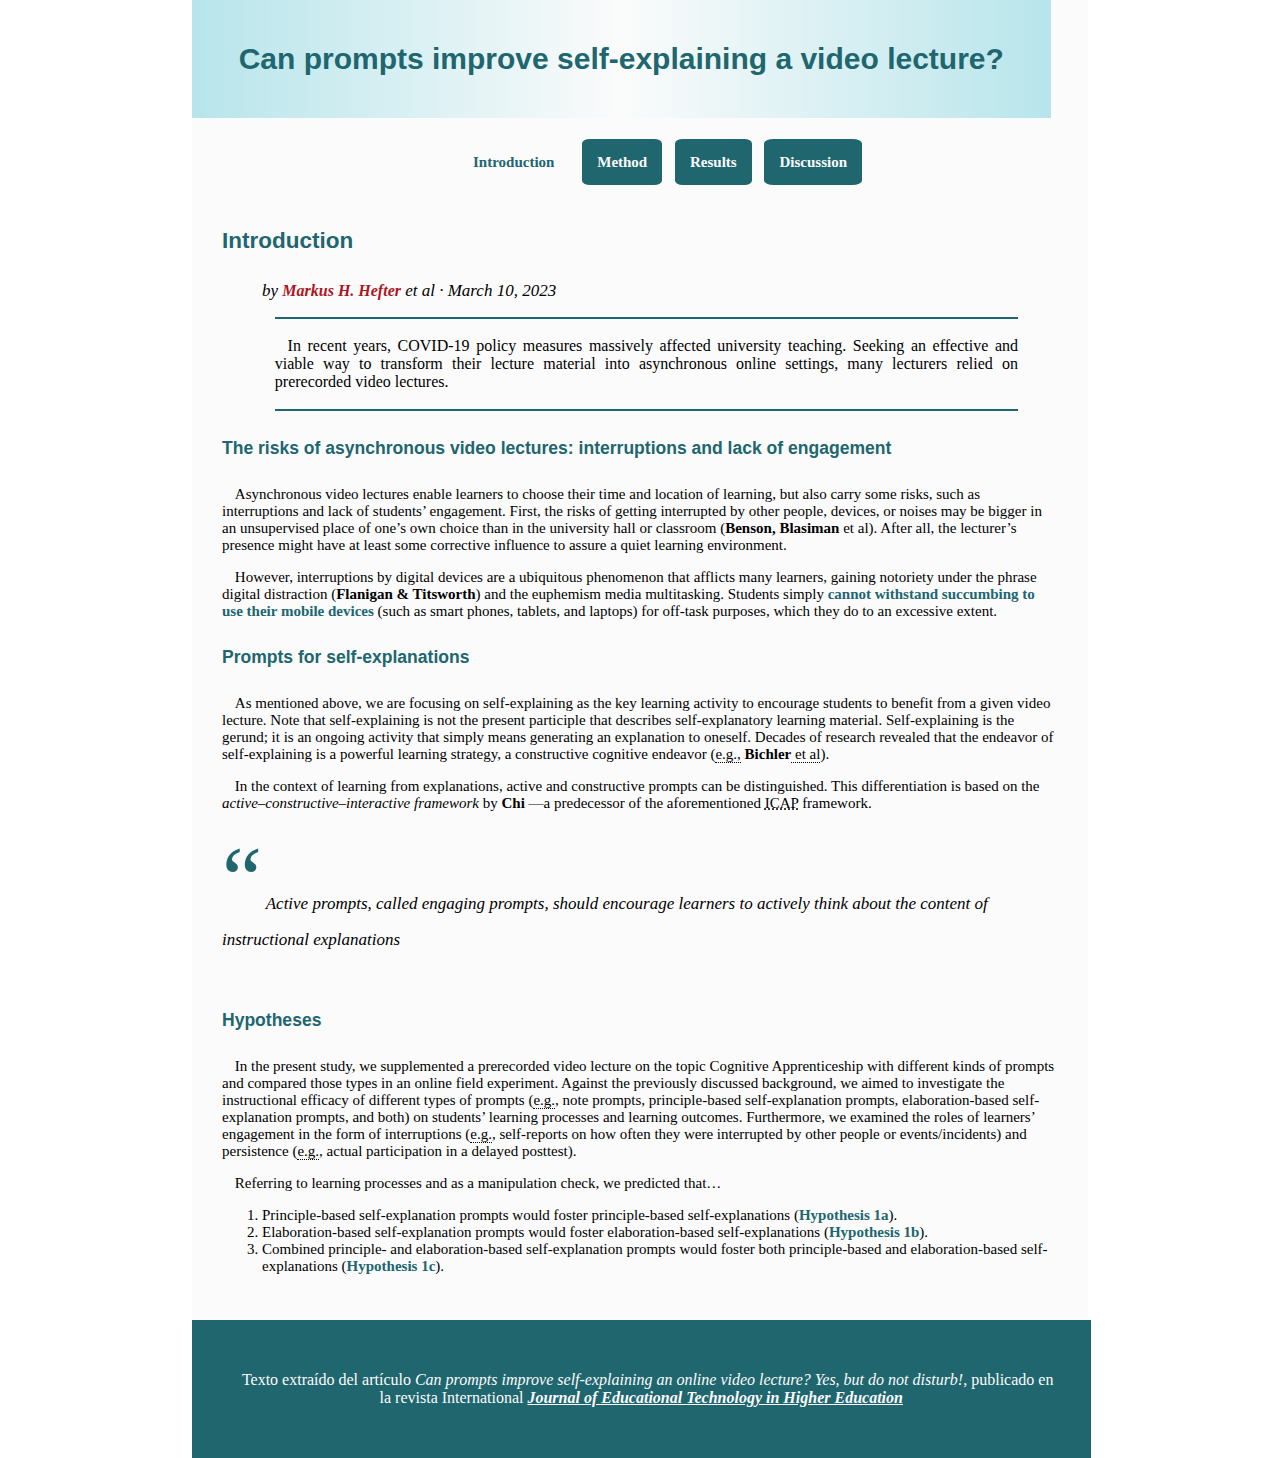
<file: index.html>
<!DOCTYPE html>
<html lang="en">
<head>
    <meta charset="utf-8">
    <link rel="stylesheet" href="css/style.css">
    <title>Introduction_BielAicart_Pec2</title>
</head>
<body>
    <header>
        <div class="webheader">
            <h1>Can prompts improve self-explaining a video lecture?</h1>
        </div>
        <nav>
            <ul class="webmenu">
                <li class="menusection"><a class="webmenuformat_current" href="index.html">Introduction</a></li>
                <li class="menusection"><a class="webmenuformat" href="method.html">Method</a></li>
                <li class="menusection"><a class="webmenuformat" href="#">Results</a></li>
                <li class="menusection"><a class="webmenuformat" href="#">Discussion</a></li>
            </ul>
        </nav>
    </header>
    <main>
        <article>
            <h2>Introduction</h2>
            <blockquote>
                <cite>by <span class="articleauthor">Markus H. Hefter</span> et al · March 10, 2023</cite>
                <p>In recent years, COVID-19 policy measures massively affected university teaching. Seeking an effective and viable way to transform their lecture material into asynchronous online settings, many lecturers relied on prerecorded video lectures.</p>
            </blockquote>
            <section>
                <h3>The risks of asynchronous video lectures: interruptions and lack of engagement</h3>
                <p>Asynchronous video lectures enable learners to choose their time and location of learning, but also carry some risks, such as interruptions and lack of students’ engagement. First, the risks of getting interrupted by other people, devices, or noises may be bigger in an unsupervised place of one’s own choice than in the university hall or classroom (<cite class="mention">Benson, Blasiman</cite> et al). After all, the lecturer’s presence might have at least some corrective influence to assure a quiet learning environment.</p>                
                <p>However, interruptions by digital devices are a ubiquitous phenomenon that afflicts many learners, gaining notoriety under the phrase digital distraction (<cite class="mention">Flanigan & Titsworth</cite>) and the euphemism media multitasking. Students simply <strong>cannot withstand succumbing to use their mobile devices</strong> (such as smart phones, tablets, and laptops) for off-task purposes, which they do to an excessive extent.</p>
            </section>
            <section>
                <h3>Prompts for self-explanations</h3>
                <p>As mentioned above, we are focusing on self-explaining as the key learning activity to encourage students to benefit from a given video lecture. Note that self-explaining is not the present participle that describes self-explanatory learning material. Self-explaining is the gerund; it is an ongoing activity that simply means generating an explanation to oneself. Decades of research revealed that the endeavor of self-explaining is a powerful learning strategy, a constructive cognitive endeavor (<span class="dotted">e.g.,</span> <cite class="mention">Bichler</cite><span class="dotted"> et al</span>).</p>
                <p>In the context of learning from explanations, active and constructive prompts can be distinguished. This differentiation is based on the <em>active–constructive–interactive framework</em> by <cite class="mention">Chi</cite> —a predecessor of the aforementioned <abbr title="active-constructive-interactive framework">ICAP</abbr> framework.</p>
                <div class="whitebox">
                    <blockquote class="whiteboxtext">
                        <cite>Active prompts, called engaging prompts, should encourage learners to actively think about the content of instructional explanations</cite>
                    </blockquote>
                </div>
            </section>
            <section>
                <h3>Hypotheses</h3>
                <p>In the present study, we supplemented a prerecorded video lecture on the topic Cognitive Apprenticeship with different kinds of prompts and compared those types in an online field experiment. Against the previously discussed background, we aimed to investigate the instructional efficacy of different types of prompts (<span class="dotted">e.g.</span>, note prompts, principle-based self-explanation prompts, elaboration-based self-explanation prompts, and both) on students’ learning processes and learning outcomes. Furthermore, we examined the roles of learners’ engagement in the form of interruptions (<span class="dotted">e.g.</span>, self-reports on how often they were interrupted by other people or events/incidents) and persistence (<span class="dotted">e.g.</span>, actual participation in a delayed posttest).</p>
                <p>Referring to learning processes and as a manipulation check, we predicted that…</p>
                <ol>
                    <li>Principle-based self-explanation prompts would foster principle-based self-explanations (<strong>Hypothesis 1a</strong>).</li>
                    <li>Elaboration-based self-explanation prompts would foster elaboration-based self-explanations (<strong>Hypothesis 1b</strong>).</li>
                        <li>Combined principle- and elaboration-based self-explanation prompts would foster both principle-based and elaboration-based self-explanations (<strong>Hypothesis 1c</strong>).</li>
                    </ol>
            </section>
        </article>
    </main>
    <footer>
        <div class="webfooter">
            <p><span lang="es"> Texto extraído del artículo </span><cite>Can prompts improve self-explaining an online video lecture? Yes, but do not disturb!</cite>,<span lang="es"> publicado en la revista International</span> <cite><a class="whitelink" href="https://educationaltechnologyjournal.springeropen.com/">Journal of Educational Technology in Higher Education</a></cite></p>
        </div>
    </footer>
</body>
</html>
</file>
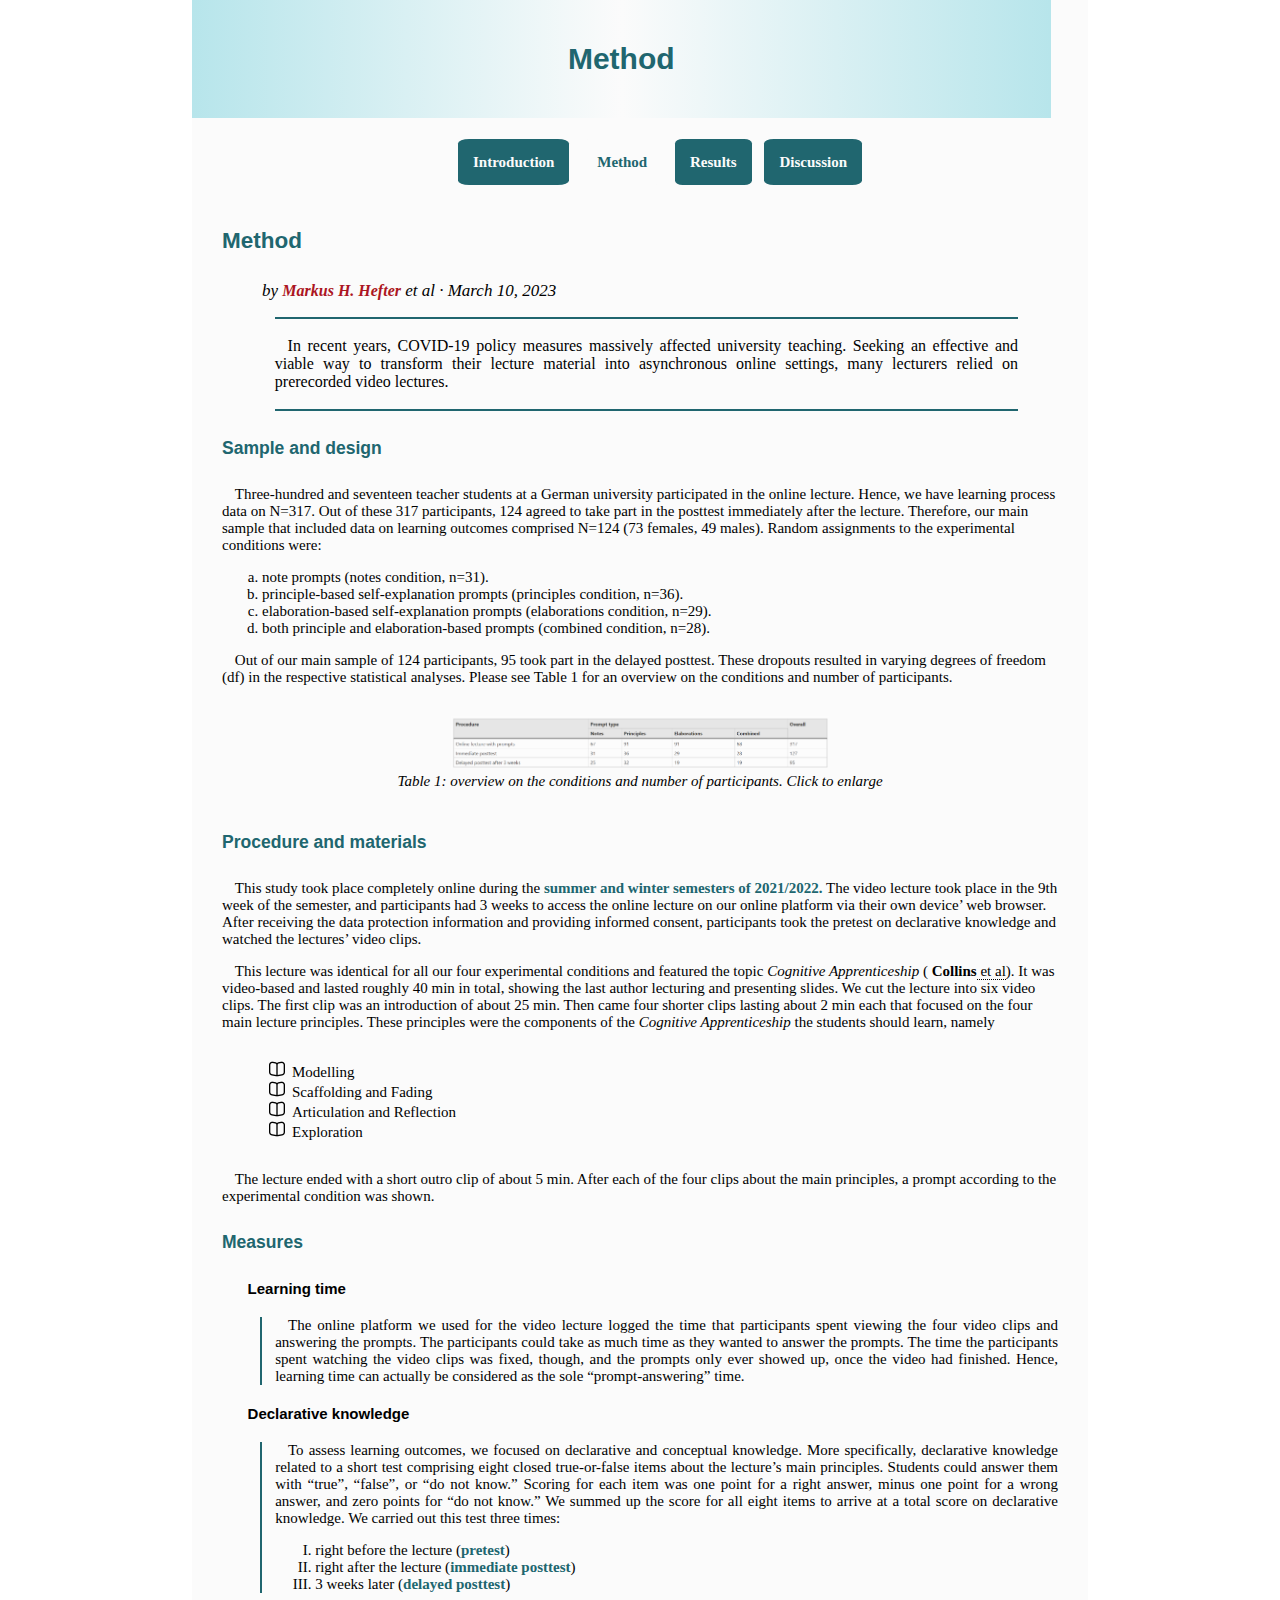
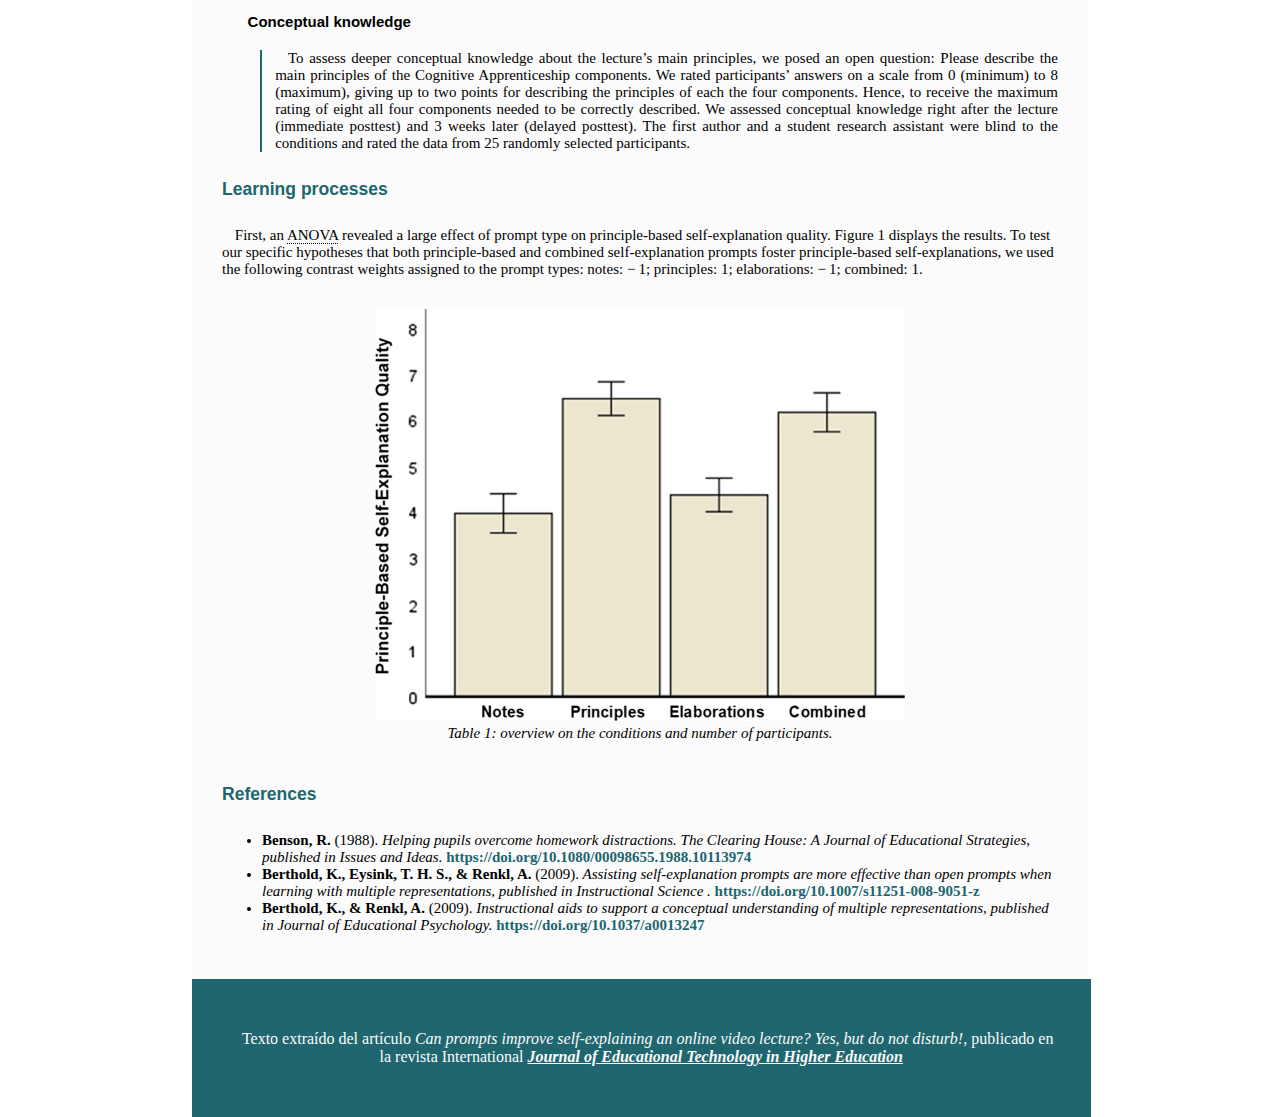
<file: method.html>
<!DOCTYPE html>
<html lang="en">
<head>
    <meta charset="utf-8">   
    <link rel="stylesheet" href="css/style.css">
    <title>Method_BielAicart_Pec2</title>
</head>
<body>
    <header>
        <div class="webheader">
            <h1>Method</h1>
        </div>
        <nav>
            <ul class="webmenu">
                <li class="menusection"><a class="webmenuformat" href="index.html">Introduction</a></li>
                <li class="menusection"><a class="webmenuformat_current" href="method.html">Method</a></li>
                <li class="menusection"><a class="webmenuformat" href="#">Results</a></li>
                <li class="menusection"><a class="webmenuformat" href="#">Discussion</a></li>
            </ul>
        </nav>
    </header>
    <main>
        <article>
            <h2>Method</h2>
            <blockquote>
                <cite>by <span class="articleauthor">Markus H. Hefter</span> et al · March 10, 2023</cite>
                <p>In recent years, COVID-19 policy measures massively affected university teaching. Seeking an effective and viable way to transform their lecture material into asynchronous online settings, many lecturers relied on prerecorded video lectures.</p>
            </blockquote>
            <section>
                <h3>Sample and design</h3>
                <p>Three-hundred and seventeen teacher students at a German university participated in the online lecture. Hence, we have learning process data on N=317. Out of these 317 participants, 124 agreed to take part in the posttest immediately after the lecture. Therefore, our main sample that included data on learning outcomes comprised N=124 (73 females, 49 males). Random assignments to the experimental conditions were:</p>
                <ol class="abclist">
                    <li>note prompts (notes condition, n=31).</li>
                    <li>principle-based self-explanation prompts (principles condition, n=36).</li>
                    <li>elaboration-based self-explanation prompts (elaborations condition, n=29).</li>
                    <li>both principle and elaboration-based prompts (combined condition, n=28).</li>
                </ol>
                <p>Out of our main sample of 124 participants, 95 took part in the delayed posttest. These dropouts resulted in varying degrees of freedom (df) in the respective statistical analyses. Please see Table 1 for an overview on the conditions and number of participants.</p>
                <div class="centerfigure">
                    <figure>
                        <img class="imgtable" src="img/table1.png" alt="Tabla de resultados obtenidos con los 317 participantes.">
                        <figcaption class="">
                            <em>Table 1: overview on the conditions and number of participants. Click to enlarge</em>
                        </figcaption>
                    </figure>     
                </div>                       
            </section>
            <section>
                <h3>Procedure and materials</h3>
                <p>This study took place completely online during the <strong>summer and winter semesters of 2021/2022.</strong> The video lecture took place in the 9th week of the semester, and participants had 3 weeks to access the online lecture on our online platform via their own device’ web browser. After receiving the data protection information and providing informed consent, participants took the pretest on declarative knowledge and watched the lectures’ video clips.</p> 
                <p>This lecture was identical for all our four experimental conditions and featured the topic <em>Cognitive Apprenticeship</em> (<span class="mention"> Collins</span><span class="dotted"> et al</span>). It was video-based and lasted roughly 40 min in total, showing the last author lecturing and presenting slides. We cut the lecture into six video clips. The first clip was an introduction of about 25 min. Then came four shorter clips lasting about 2 min each that focused on the four main lecture principles. These principles were the components of the <em>Cognitive Apprenticeship</em> the students should learn, namely</p>
                <ul class="booklist">
                    <li>Modelling</li>
                    <li>Scaffolding and Fading</li>
                    <li>Articulation and Reflection</li>
                    <li>Exploration</li>
                </ul>                               
                <p>The lecture ended with a short outro clip of about 5 min. After each of the four clips about the main principles, a prompt according to the experimental condition was shown.</p>    
            </section>
            <section>
                <h3>Measures</h3>
                    <h4>Learning time</h4>
                    <div>
                        <p>The online platform we used for the video lecture logged the time that participants spent viewing the four video clips and answering the prompts. The participants could take as much time as they wanted to answer the prompts. The time the participants spent watching the video clips was fixed, though, and the prompts only ever showed up, once the video had finished. Hence, learning time can actually be considered as the sole “prompt-answering” time.</p>
                    </div>
                    <h4>Declarative knowledge</h4>
                    <div>
                        <p>To assess learning outcomes, we focused on declarative and conceptual knowledge. More specifically, declarative knowledge related to a short test comprising eight closed true-or-false items about the lecture’s main principles. Students could answer them with “true”, “false”, or “do not know.” Scoring for each item was one point for a right answer, minus one point for a wrong answer, and zero points for “do not know.” We summed up the score for all eight items to arrive at a total score on declarative knowledge. We carried out this test three times:</p>
                        <ol class="romanlist">
                            <li>right before the lecture (<strong>pretest</strong>)</li>
                            <li>right after the lecture (<strong>immediate posttest</strong>)</li>
                            <li>3 weeks later (<strong>delayed posttest</strong>)</li>
                        </ol>
                    </div>
                    <h4>Conceptual knowledge</h4>
                    <div>
                        <p>To assess deeper conceptual knowledge about the lecture’s main principles, we posed an open question: Please describe the main principles of the Cognitive Apprenticeship components. We rated participants’ answers on a scale from 0 (minimum) to 8 (maximum), giving up to two points for describing the principles of each the four components. Hence, to receive the maximum rating of eight all four components needed to be correctly described. We assessed conceptual knowledge right after the lecture (immediate posttest) and 3 weeks later (delayed posttest). The first author and a student research assistant were blind to the conditions and rated the data from 25 randomly selected participants.</p>
                    </div>
            </section>
            <section>
                <h3>Learning processes</h3>
                <p>First, an <span class="dotted"> ANOVA</span> revealed a large effect of prompt type on principle-based self-explanation quality. Figure 1 displays the results. To test our specific hypotheses that both principle-based and combined self-explanation prompts foster principle-based self-explanations, we used the following contrast weights assigned to the prompt types: notes: − 1; principles: 1; elaborations: − 1; combined: 1.</p>
                <div class="centerfigure">
                    <figure>
                        <img class="imggraph" src="img/fig1.webp" alt="Gráfico con las diferentes variaciones de elaboración en los resultados.">
                        <figcaption class="">
                            <em>Table 1: overview on the conditions and number of participants.</em>
                        </figcaption>     
                    </figure>
                </div>
            </section>
            <section>
                <h3>References</h3>
                <ul>
                    <li><span class="mention">Benson, R.</span> (1988). <em>Helping pupils overcome homework distractions. The Clearing House: A Journal of Educational Strategies, published in Issues and Ideas.</em> <a class="bluelink" href="https://doi.org/10.1080/00098655.1988.10113974"> https://doi.org/10.1080/00098655.1988.10113974</a></li>
                    <li><span class="mention">Berthold, K., Eysink, T. H. S., & Renkl, A.</span> (2009).<em> Assisting self-explanation prompts are more effective than open prompts when learning with multiple representations, published in Instructional Science .</em> <a class="bluelink" href="https://doi.org/10.1007/s11251-008-9051-z"> https://doi.org/10.1007/s11251-008-9051-z</a></li>
                    <li><span class="mention">Berthold, K., & Renkl, A.</span> (2009).<em> Instructional aids to support a conceptual understanding of multiple representations, published in Journal of Educational Psychology.</em> <a class="bluelink" href="https://doi.org/10.1037/a0013247"> https://doi.org/10.1037/a0013247</a></li>
                </ul>
            </section>
        </article>
    </main>
    <footer>
        <div class="webfooter">
            <p><span lang="es">Texto extraído del artículo</span> <cite>Can prompts improve self-explaining an online video lecture? Yes, but do not disturb!</cite>,<span lang="es"> publicado en la revista International</span> <cite><a class="whitelink" href="https://educationaltechnologyjournal.springeropen.com/">Journal of Educational Technology in Higher Education</a></cite></p>
        </div>
    </footer>
</body>
</file>
<file: css/style.css>
html {

    width: 70vw;
    margin-left: 15%;
    margin-right: 15%;  
    max-width: 1200px;
    font-size: 15px; 
    background-color: white;

}

body{

    margin: 0;
    width: 70vw;
    max-width: 1200px;
    background-color: #FBFBFB;
    font-family: Georgia, serif;

}

article {

    padding: 2rem;
    
}

.webheader {

    width: calc(100% - 4.5rem);   /*PORQUE PUEDE SER*/
    max-width: 1200px;
    padding: 1rem;
    text-align: center;
    background-image: linear-gradient(90deg, rgba(183,229,235,1) 0%, rgba(251,251,251,1) 50%, rgba(183,229,235,1) 100%);
    
}

.webmenu {    
  
    display: flex;
    justify-content: center;
    margin-top: 4vh;  
    margin-bottom: 0;

}

.menusection {   
   
    display: inline;    
      
} 

.webmenuformat {

    text-decoration: none;
    text-align: center;
    font-size: 15px;
    font-weight: bold;
    color: #FBFBFB; 
    background-color: #20666F; 
    padding: 1rem;
    margin: 0.5vw;
    border-radius: 10%;

}

.webmenuformat_current  {

    color: #20666F;
    background-color: #FBFBFB;
    padding: 1rem;
    margin: 0.5vw;
    border-radius: 10%;
    text-decoration: none;
    text-align: center;
    font-size: 15px;
    font-weight: bold;

}

.menusection a:hover,
.menusection a:focus,
.menusection a:active {

    color: #20666F;
    background-color: #FBFBFB;

}



p::first-letter { 
    
    margin-left: 1vw;

}

cite::first-letter {

    margin-left: 1vw;

}

blockquote > p {

    padding-top: 2vh;
    padding-bottom: 2vh;
    border-top: 2px solid #20666F;
    border-bottom: 2px solid #20666F;
    margin-left: 1vw;
    text-align: justify;
    font-size: 16px;
    
}

blockquote > cite {

    font-size: 17px;

}

.abclist {

    list-style-type: lower-alpha;

}

.articleauthor {

    color: #AC1522;
    font-weight: bold;
    font-size: 16px;

}

.centerfigure {
 
    justify-content: center;
    text-align: center;
    display: flex;

}

figure .imgtable {

    width: 50%;

}

figure .imgtable:active {

    width: 100%;
    position: fixed;
    top: 50%;
    left: 50%;
    right: 50%;
    transform: translate(-50%, -50%);
    
}

.imggraph {

    width: 70%;

}

.booklist {

    list-style-image: url(../img/icono-libro.png);
    margin: 2rem;

}

h1, h2, h3 {

    color: #20666F;
    font-family: Arial, Helvetica;
    margin-top: 3vh;
    margin-bottom: 3vh;

}

h4 {

    margin-left: 2vw;
    font-family: Arial, Helvetica;

}

h4 + div {

    border-left: 2px solid #20666F;
    padding-left: 1vw;
    margin-left: 3vw;
    text-align: justify;

}

.romanlist {

    list-style-type: upper-roman;

}

.whitebox {

    width: 100%;
    margin-bottom: 4rem;
    
}

.whiteboxtext {

    padding: 0px;
    margin: 0;
    
    }

.whitebox blockquote::before {

    content: '“';
    color: #20666F;
    font-size: 90px;

}

.mention {

    font-style: normal;
    font-weight: bold;

}

strong {

    color: #20666F;

}

.dotted {

   border-bottom: 1px dotted black; 

}

.webfooter {

    width: calc(100% - 4.5rem);
    border: 5px solid #20666F;
    padding: 2rem;
    text-align: center;
    text-decoration: none;
    color: #FBFBFB;
    background-color: #20666F;
    font-size: 16px;

}

.whitelink {

    color: #FBFBFB;
    font-weight: bold;

}

.bluelink {

   color: #20666F;
   text-decoration: none;
   font-weight: bold;

}
</file>
